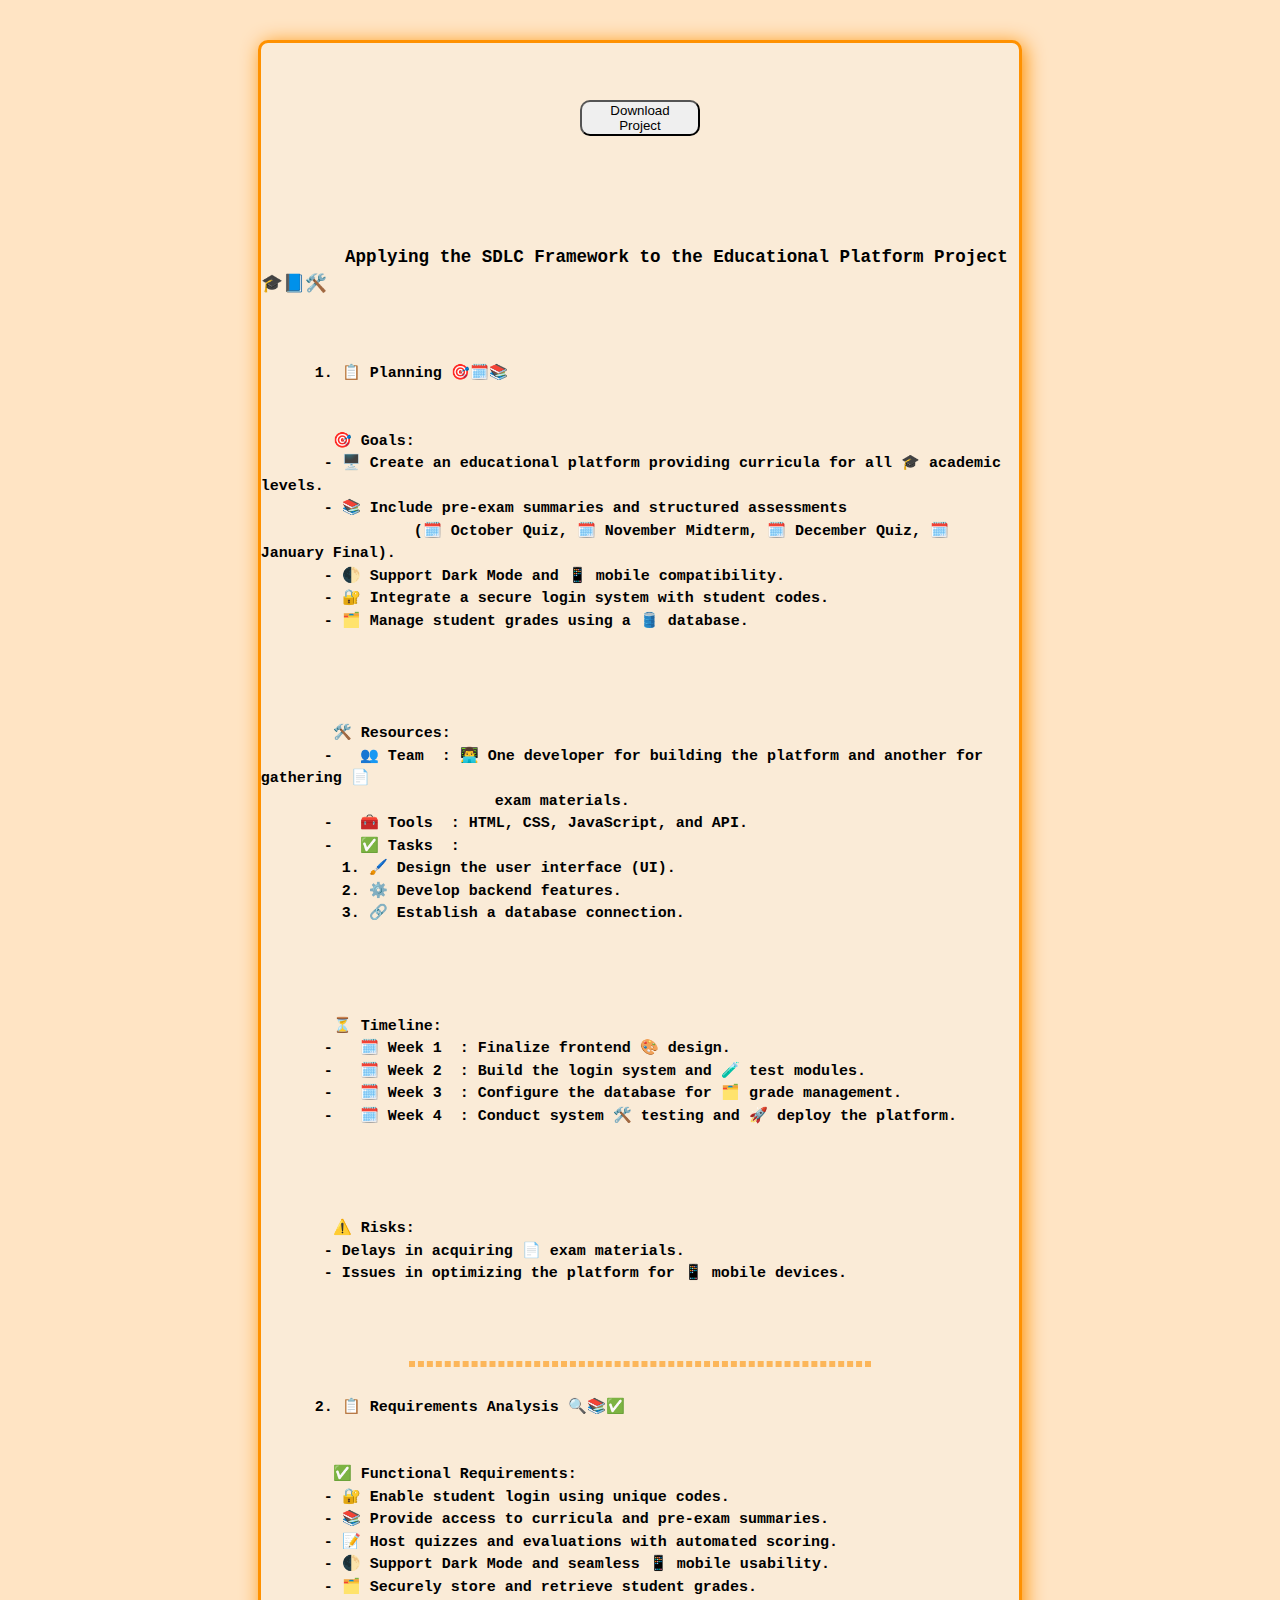
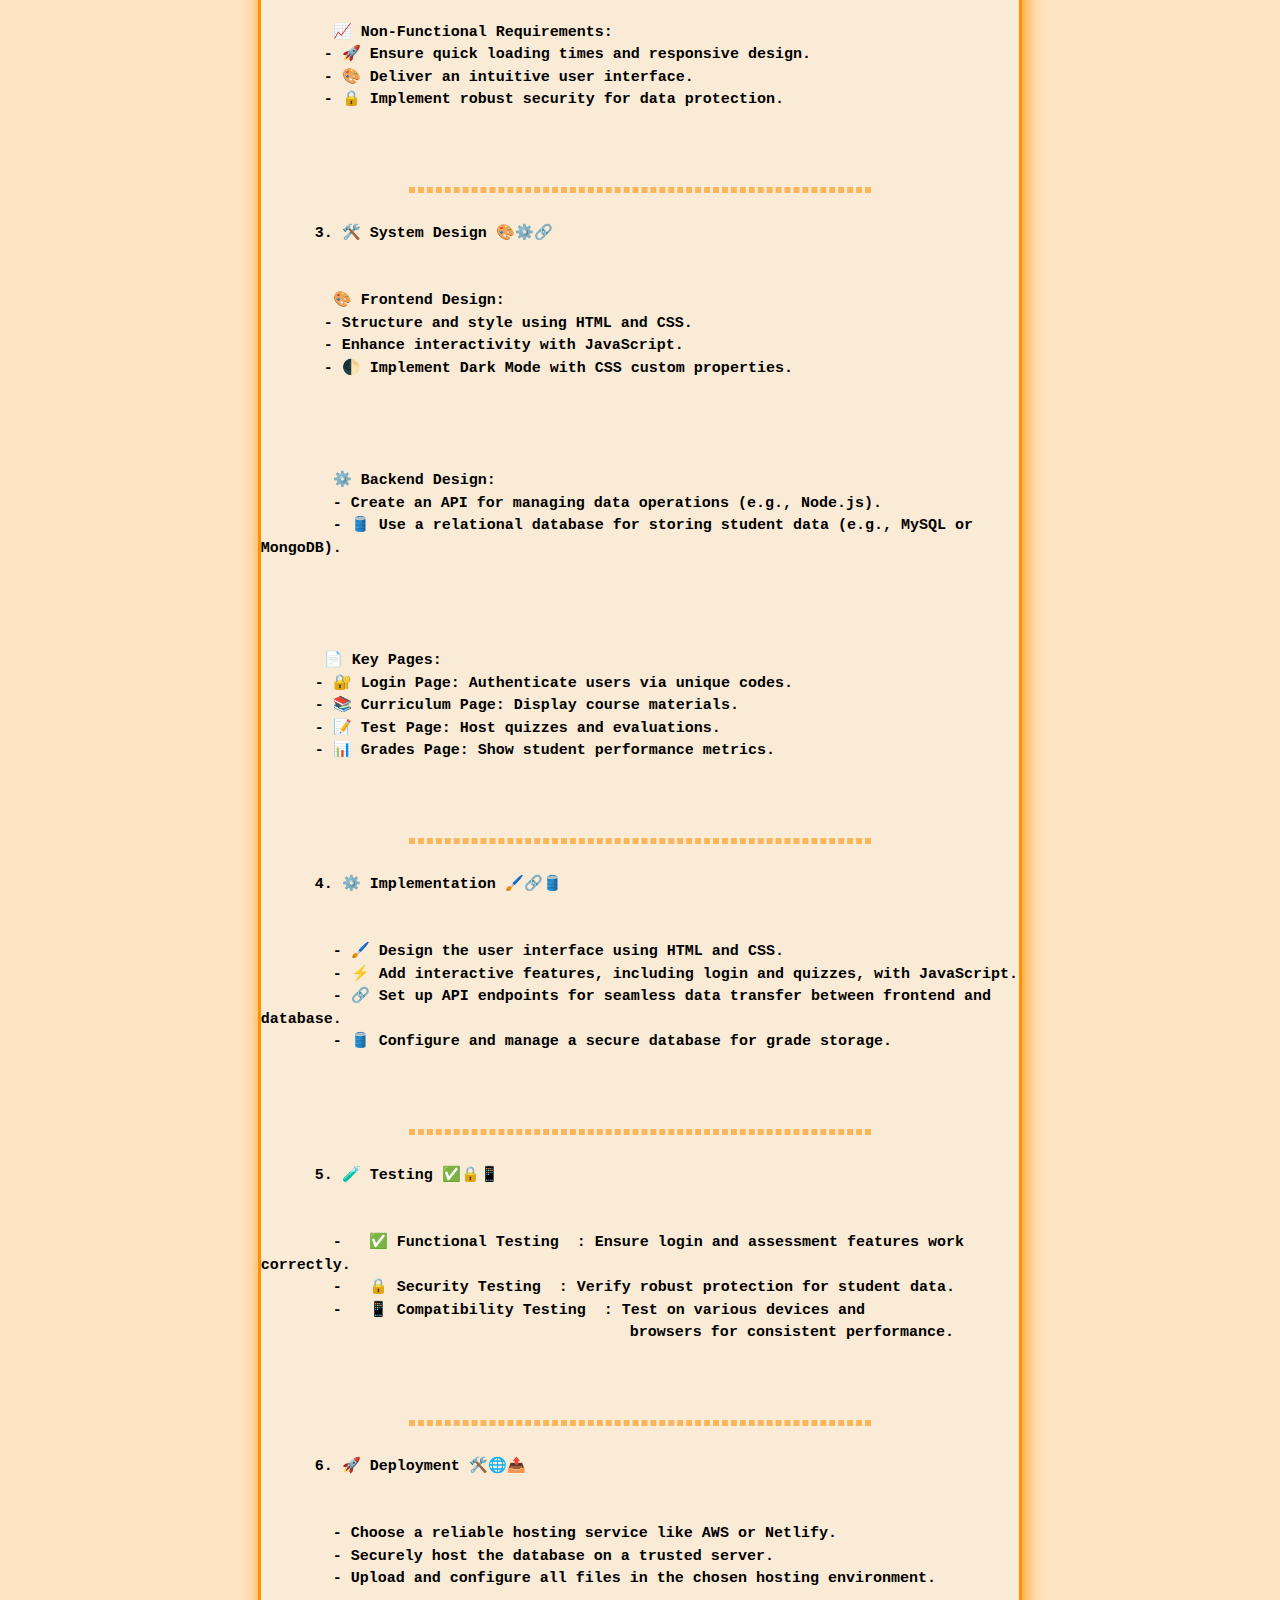
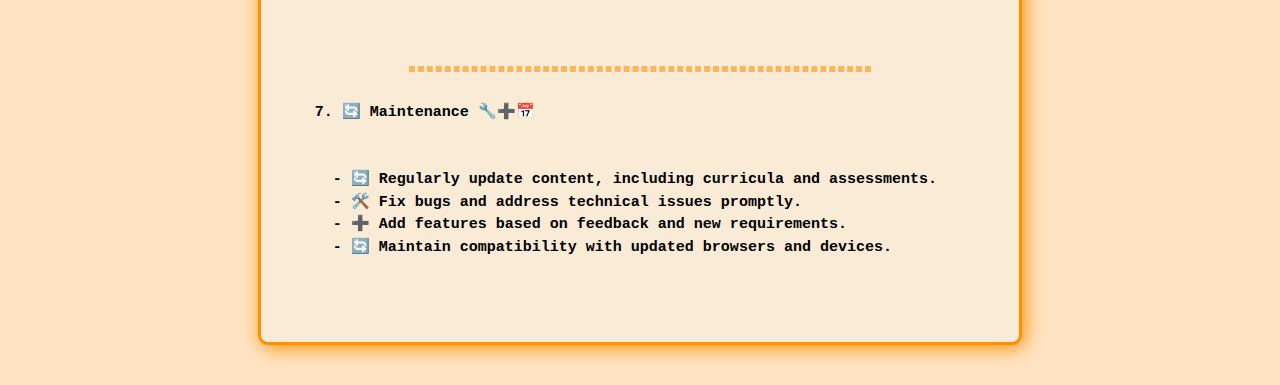
<file: index.html>
<!DOCTYPE html>
<html lang="en">
<head>
  <meta charset="UTF-8">
  <meta name="viewport" content="width=device-width, initial-scale=1.0">
  <link rel="stylesheet" href="folder/style.css" />
  <link rel="shortcut icon" href="folder/icon.webp" type="image/x-icon">
  <title>Exam Platform</title>
</head>
<body>
  <div class="pdf">
    <pre >
      <a href="Project.mpp" download><button>Download Project</button></a>
      <h3>
        Applying the SDLC Framework to the Educational Platform Project 🎓📘🛠️
      </h3>
      1. 📋 Planning 🎯🗓️📚
      <div class="read">
        🎯 Goals:
       - 🖥️ Create an educational platform providing curricula for all 🎓 academic levels.
       - 📚 Include pre-exam summaries and structured assessments
                 (🗓️ October Quiz, 🗓️ November Midterm, 🗓️ December Quiz, 🗓️ January Final).
       - 🌓 Support Dark Mode and 📱 mobile compatibility.
       - 🔐 Integrate a secure login system with student codes.
       - 🗂️ Manage student grades using a 🛢️ database.
      </div>
      <div class="read">
        🛠️ Resources:
       -   👥 Team  : 👨‍💻 One developer for building the platform and another for gathering 📄
                          exam materials.
       -   🧰 Tools  : HTML, CSS, JavaScript, and API.
       -   ✅ Tasks  :
         1. 🖌️ Design the user interface (UI).
         2. ⚙️ Develop backend features.
         3. 🔗 Establish a database connection.
      </div>
      <div class="read">
        ⏳ Timeline:
       -   🗓️ Week 1  : Finalize frontend 🎨 design.
       -   🗓️ Week 2  : Build the login system and 🧪 test modules.
       -   🗓️ Week 3  : Configure the database for 🗂️ grade management.
       -   🗓️ Week 4  : Conduct system 🛠️ testing and 🚀 deploy the platform.
      </div>
      <div class="read">
        ⚠️ Risks:
       - Delays in acquiring 📄 exam materials.
       - Issues in optimizing the platform for 📱 mobile devices.
      </div>
     <hr>
      2. 📋 Requirements Analysis 🔍📚✅
      <div class="read">
        ✅ Functional Requirements:
       - 🔐 Enable student login using unique codes.
       - 📚 Provide access to curricula and pre-exam summaries.
       - 📝 Host quizzes and evaluations with automated scoring.
       - 🌓 Support Dark Mode and seamless 📱 mobile usability.
       - 🗂️ Securely store and retrieve student grades.
       
        📈 Non-Functional Requirements:
       - 🚀 Ensure quick loading times and responsive design.
       - 🎨 Deliver an intuitive user interface.
       - 🔒 Implement robust security for data protection.
      </div>
      <hr>
      3. 🛠️ System Design 🎨⚙️🔗
      <div class="read">
        🎨 Frontend Design:
       - Structure and style using HTML and CSS.
       - Enhance interactivity with JavaScript.
       - 🌓 Implement Dark Mode with CSS custom properties.
      </div>
     <div class="read">
        ⚙️ Backend Design:
        - Create an API for managing data operations (e.g., Node.js).
        - 🛢️ Use a relational database for storing student data (e.g., MySQL or MongoDB).
     </div>
     <div class="read">
       📄 Key Pages:
      - 🔐 Login Page: Authenticate users via unique codes.
      - 📚 Curriculum Page: Display course materials.
      - 📝 Test Page: Host quizzes and evaluations.
      - 📊 Grades Page: Show student performance metrics.
     </div>
      <hr>
      4. ⚙️ Implementation 🖌️🔗🛢️
      <div class="read">
        - 🖌️ Design the user interface using HTML and CSS.
        - ⚡ Add interactive features, including login and quizzes, with JavaScript.
        - 🔗 Set up API endpoints for seamless data transfer between frontend and database.
        - 🛢️ Configure and manage a secure database for grade storage.
      </div>
      <hr>
      5. 🧪 Testing ✅🔒📱
      <div class="read">
        -   ✅ Functional Testing  : Ensure login and assessment features work correctly.
        -   🔒 Security Testing  : Verify robust protection for student data.
        -   📱 Compatibility Testing  : Test on various devices and
                                         browsers for consistent performance.
      </div>
      <hr>
      6. 🚀 Deployment 🛠️🌐📤
      <div class="read">
        - Choose a reliable hosting service like AWS or Netlify.
        - Securely host the database on a trusted server.
        - Upload and configure all files in the chosen hosting environment.
      </div>
     <hr>
      7. 🔄 Maintenance 🔧➕📅
      <div class="read">
        - 🔄 Regularly update content, including curricula and assessments.
        - 🛠️ Fix bugs and address technical issues promptly.
        - ➕ Add features based on feedback and new requirements.
        - 🔄 Maintain compatibility with updated browsers and devices.
      </div>
    </pre>
  </div>
</body>
</html>
</file>
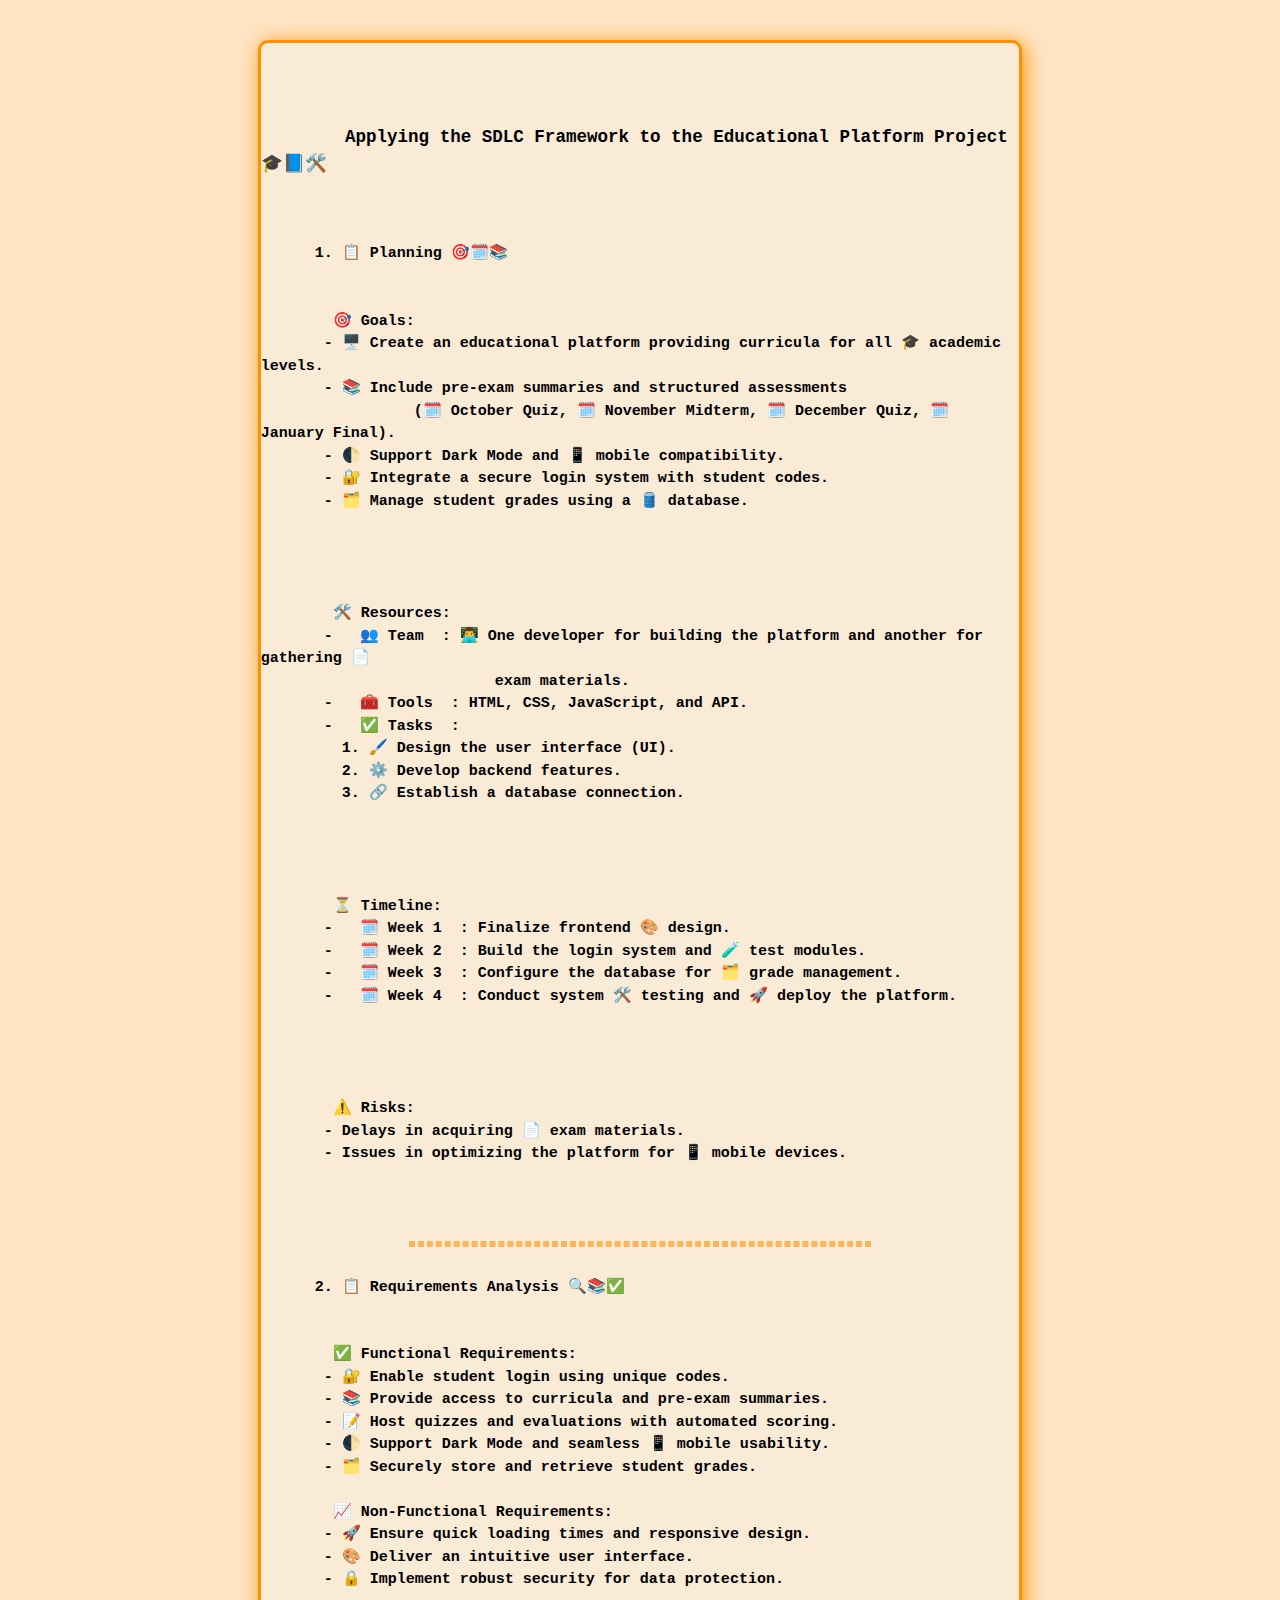
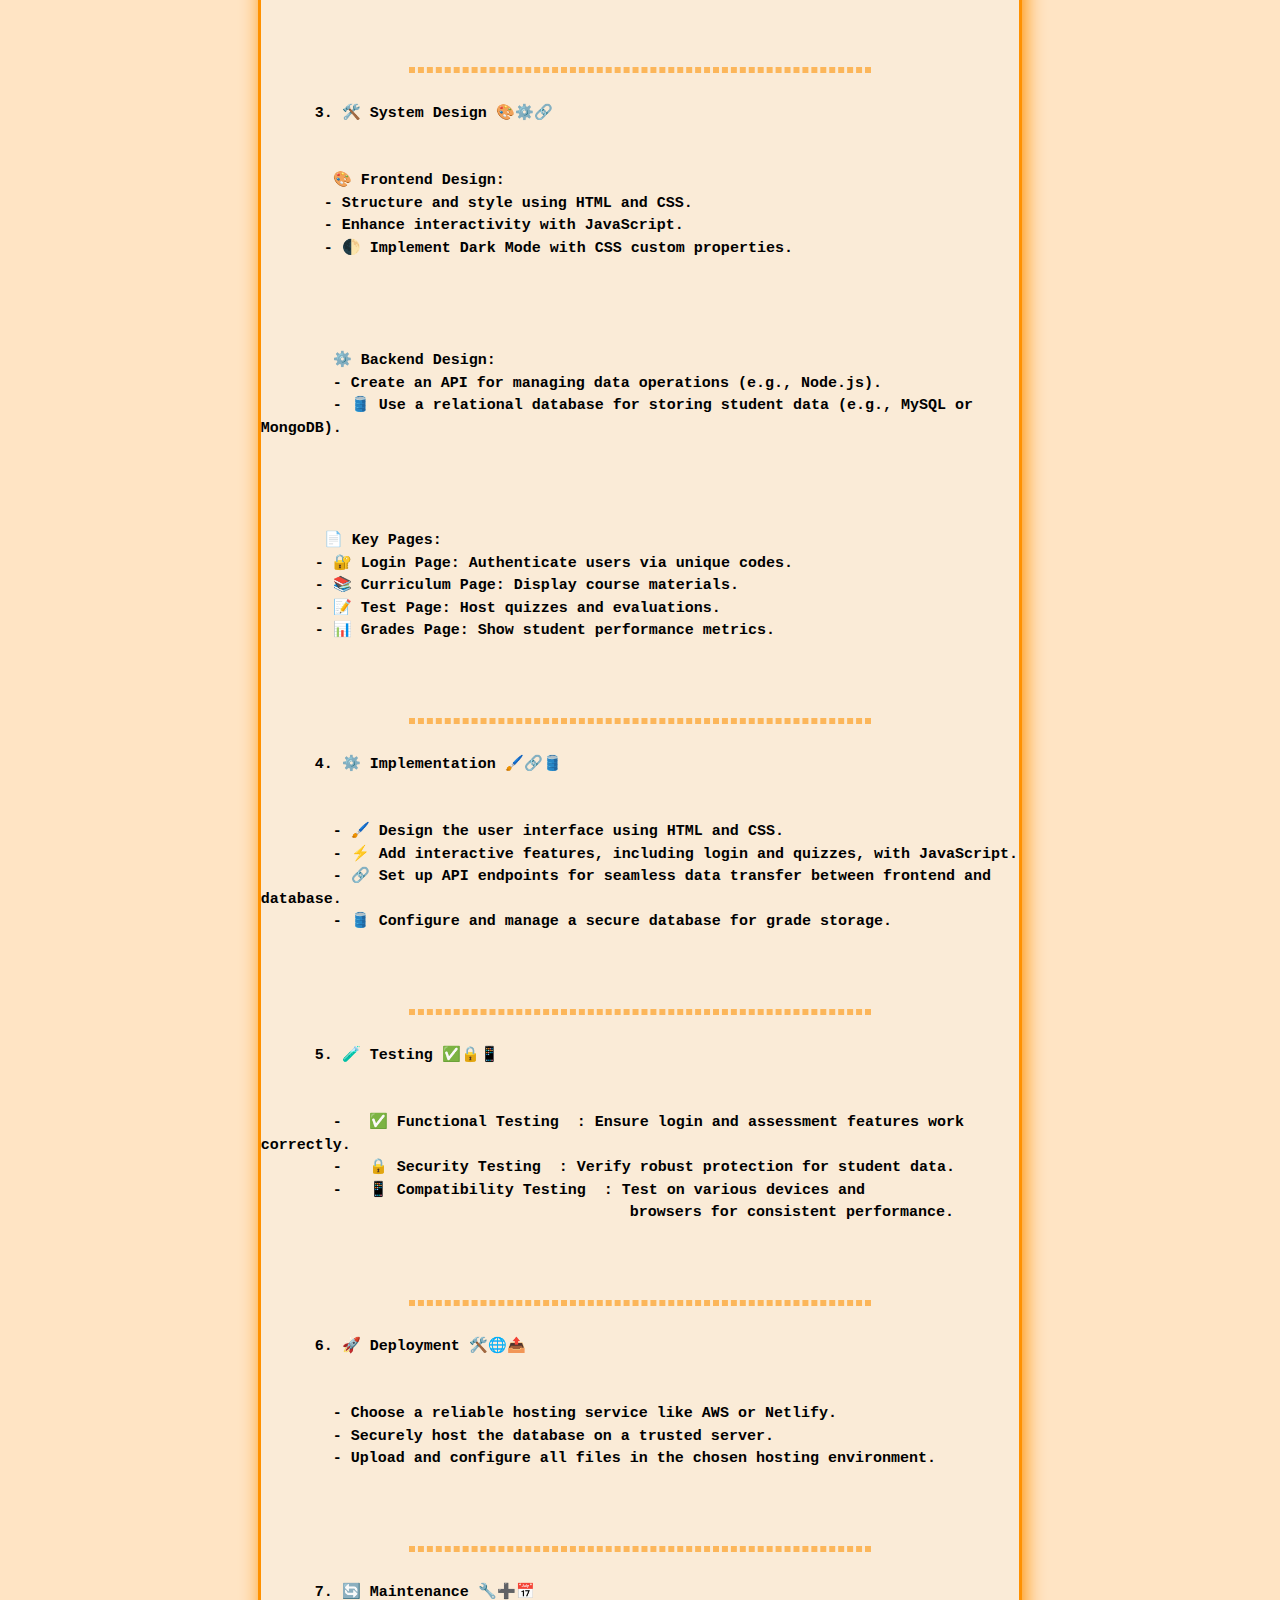
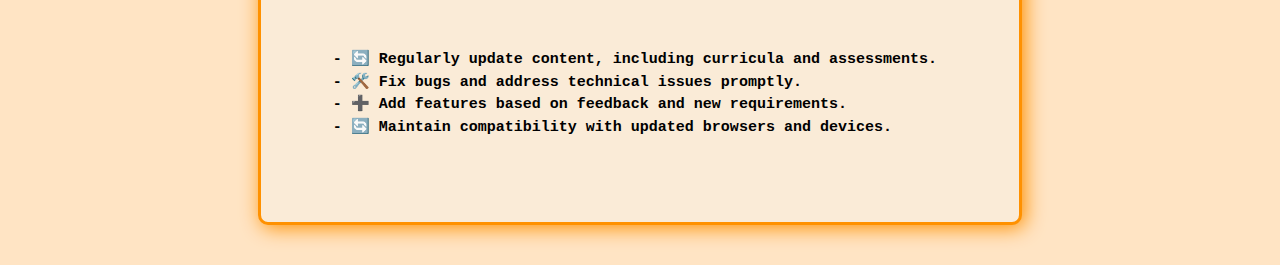
<file: Web.html>
<!DOCTYPE html>
<html lang="en">
<head>
  <meta charset="UTF-8">
  <meta name="viewport" content="width=device-width, initial-scale=1.0">
  <link rel="stylesheet" href="folder/style.css" />
  <link rel="shortcut icon" href="folder/icon.webp" type="image/x-icon">
  <title>Exam Platform</title>
</head>
<body>
  <div class="pdf">
    <pre >
      <h3>
        Applying the SDLC Framework to the Educational Platform Project 🎓📘🛠️
      </h3>
      1. 📋 Planning 🎯🗓️📚
      <div class="read">
        🎯 Goals:
       - 🖥️ Create an educational platform providing curricula for all 🎓 academic levels.
       - 📚 Include pre-exam summaries and structured assessments
                 (🗓️ October Quiz, 🗓️ November Midterm, 🗓️ December Quiz, 🗓️ January Final).
       - 🌓 Support Dark Mode and 📱 mobile compatibility.
       - 🔐 Integrate a secure login system with student codes.
       - 🗂️ Manage student grades using a 🛢️ database.
      </div>
      <div class="read">
        🛠️ Resources:
       -   👥 Team  : 👨‍💻 One developer for building the platform and another for gathering 📄
                          exam materials.
       -   🧰 Tools  : HTML, CSS, JavaScript, and API.
       -   ✅ Tasks  :
         1. 🖌️ Design the user interface (UI).
         2. ⚙️ Develop backend features.
         3. 🔗 Establish a database connection.
      </div>
      <div class="read">
        ⏳ Timeline:
       -   🗓️ Week 1  : Finalize frontend 🎨 design.
       -   🗓️ Week 2  : Build the login system and 🧪 test modules.
       -   🗓️ Week 3  : Configure the database for 🗂️ grade management.
       -   🗓️ Week 4  : Conduct system 🛠️ testing and 🚀 deploy the platform.
      </div>
      <div class="read">
        ⚠️ Risks:
       - Delays in acquiring 📄 exam materials.
       - Issues in optimizing the platform for 📱 mobile devices.
      </div>
     <hr>
      2. 📋 Requirements Analysis 🔍📚✅
      <div class="read">
        ✅ Functional Requirements:
       - 🔐 Enable student login using unique codes.
       - 📚 Provide access to curricula and pre-exam summaries.
       - 📝 Host quizzes and evaluations with automated scoring.
       - 🌓 Support Dark Mode and seamless 📱 mobile usability.
       - 🗂️ Securely store and retrieve student grades.
       
        📈 Non-Functional Requirements:
       - 🚀 Ensure quick loading times and responsive design.
       - 🎨 Deliver an intuitive user interface.
       - 🔒 Implement robust security for data protection.
      </div>
      <hr>
      3. 🛠️ System Design 🎨⚙️🔗
      <div class="read">
        🎨 Frontend Design:
       - Structure and style using HTML and CSS.
       - Enhance interactivity with JavaScript.
       - 🌓 Implement Dark Mode with CSS custom properties.
      </div>
     <div class="read">
        ⚙️ Backend Design:
        - Create an API for managing data operations (e.g., Node.js).
        - 🛢️ Use a relational database for storing student data (e.g., MySQL or MongoDB).
     </div>
     <div class="read">
       📄 Key Pages:
      - 🔐 Login Page: Authenticate users via unique codes.
      - 📚 Curriculum Page: Display course materials.
      - 📝 Test Page: Host quizzes and evaluations.
      - 📊 Grades Page: Show student performance metrics.
     </div>
      <hr>
      4. ⚙️ Implementation 🖌️🔗🛢️
      <div class="read">
        - 🖌️ Design the user interface using HTML and CSS.
        - ⚡ Add interactive features, including login and quizzes, with JavaScript.
        - 🔗 Set up API endpoints for seamless data transfer between frontend and database.
        - 🛢️ Configure and manage a secure database for grade storage.
      </div>
      <hr>
      5. 🧪 Testing ✅🔒📱
      <div class="read">
        -   ✅ Functional Testing  : Ensure login and assessment features work correctly.
        -   🔒 Security Testing  : Verify robust protection for student data.
        -   📱 Compatibility Testing  : Test on various devices and
                                         browsers for consistent performance.
      </div>
      <hr>
      6. 🚀 Deployment 🛠️🌐📤
      <div class="read">
        - Choose a reliable hosting service like AWS or Netlify.
        - Securely host the database on a trusted server.
        - Upload and configure all files in the chosen hosting environment.
      </div>
     <hr>
      7. 🔄 Maintenance 🔧➕📅
      <div class="read">
        - 🔄 Regularly update content, including curricula and assessments.
        - 🛠️ Fix bugs and address technical issues promptly.
        - ➕ Add features based on feedback and new requirements.
        - 🔄 Maintain compatibility with updated browsers and devices.
      </div>
    </pre>
  </div>
</body>
</html>
</file>
<file: folder/style.css>
body
{
    background-color: bisque;
}

pre
{
    white-space: pre-wrap; 
}

hr
{
    border: 3px dashed rgba(255, 145, 0, 0.578);
    width: 60%;
}

.pdf
{
    line-height: 1.5;
    background-color: antiquewhite;
    width: 60%;
    margin: 40px auto;
    padding: 0;
    font-weight: bold;
    font-size: 15px;
    border: 3px solid rgb(255, 145, 0);
    border-radius: 10px;
    box-shadow: 3px 3px 20px rgb(255, 145, 0);
}

.read:hover
{
    font-size: 16px;
    font-weight: bolder;
    line-height: 1.8;
    box-shadow: 3px 3px 5px ;
    background-color: rgb(249, 191, 115);
    border: 2px solid rgb(185, 105, 0);
    width: 95%;
    margin: 0 auto;
    border-radius: 10px;
    transition: .3s;
}
a
{
    text-decoration: none;
    font-size: 28px;
}
button
{
    display: block;
    width: 120px;
    margin: 0 auto;
    border-radius: 10px;
}
button:hover
{
    display: block;
    width: 120px;
    padding: 10px;
    box-shadow: 2px 2px 3px black ;
    transition: .5s;
    margin: 0 auto;
}
</file>
